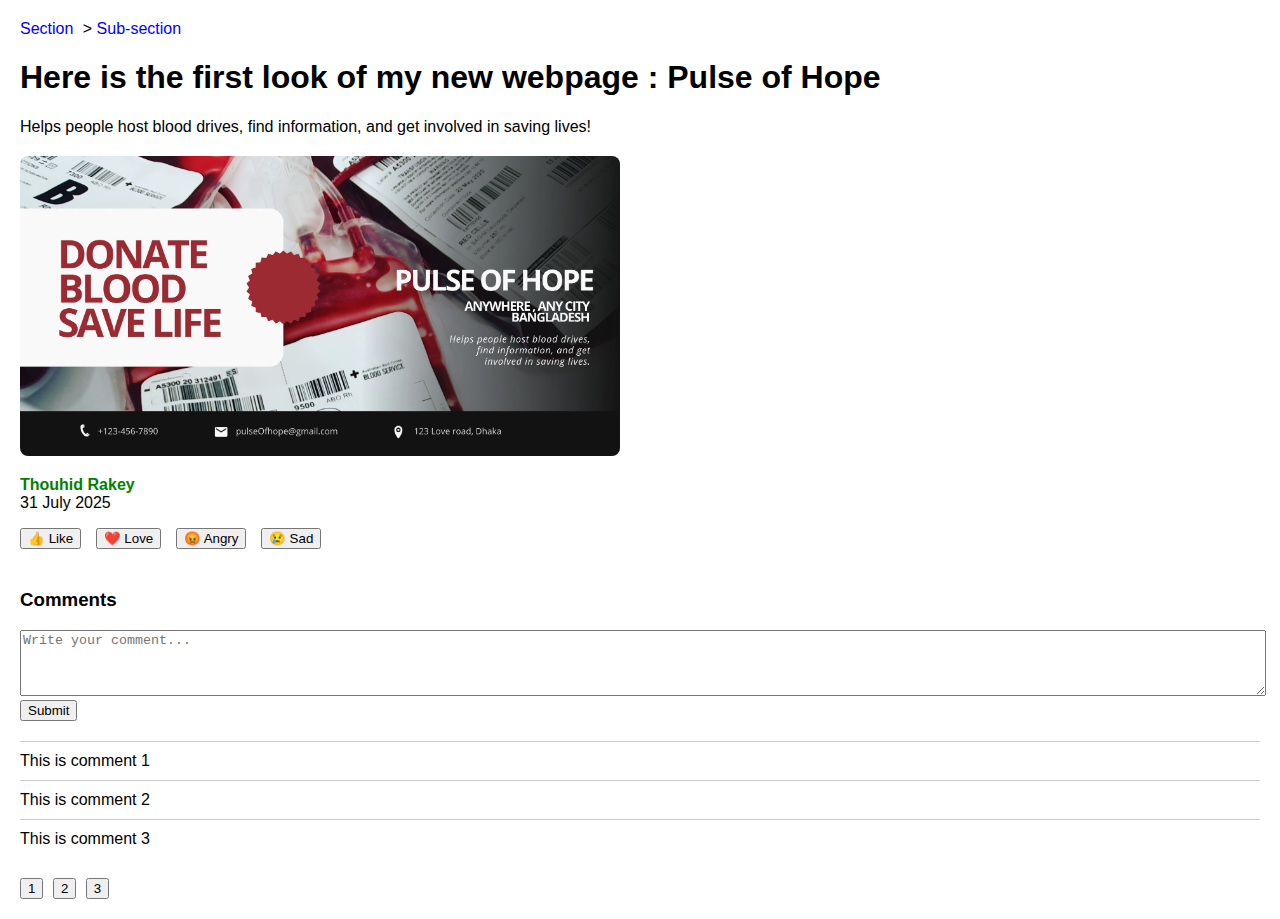
<file: index.html>
<!DOCTYPE html>
<html lang="en">
<head>
  <meta charset="UTF-8" />
  <title>Post Page</title>
 
  <link rel="stylesheet" href="style.css" />
</head>
<body>

  
  <nav>
    <a href="#">Section</a> > <a href="#">Sub-section</a>
  </nav>


  <h1>Here is the first look of my new webpage : Pulse of Hope</h1>

  <p>Helps people host blood drives, find information, and get involved in saving lives!</p>

  <img src="BloodDonationApp.jpg" alt="Blood Donation Banner" class="post-image" />


  <p>
    <a href="author.html" class="author-link">Thouhid Rakey</a> <br>
    <span>31 July 2025</span>
  </p>

  
  <div class="reactions">
    
    <button class="reaction-btn" data-type="like">👍 Like</button>
    <button class="reaction-btn" data-type="love">❤️ Love</button>
    <button class="reaction-btn" data-type="angry">😡 Angry</button>
    <button class="reaction-btn" data-type="sad">😢 Sad</button>
  </div>

  
  <div class="comment-section">
    <h3>Comments</h3>

    
    <textarea id="comment-input" placeholder="Write your comment..."></textarea>


    <button id="submit-comment">Submit</button>

    
    <div id="comments-container"></div>

    
    <div class="pagination">
      <button class="page-btn">1</button>
      <button class="page-btn">2</button>
      <button class="page-btn">3</button>
    </div>
  </div>


  <script src="script.js"></script>
</body>
</html>
</file>
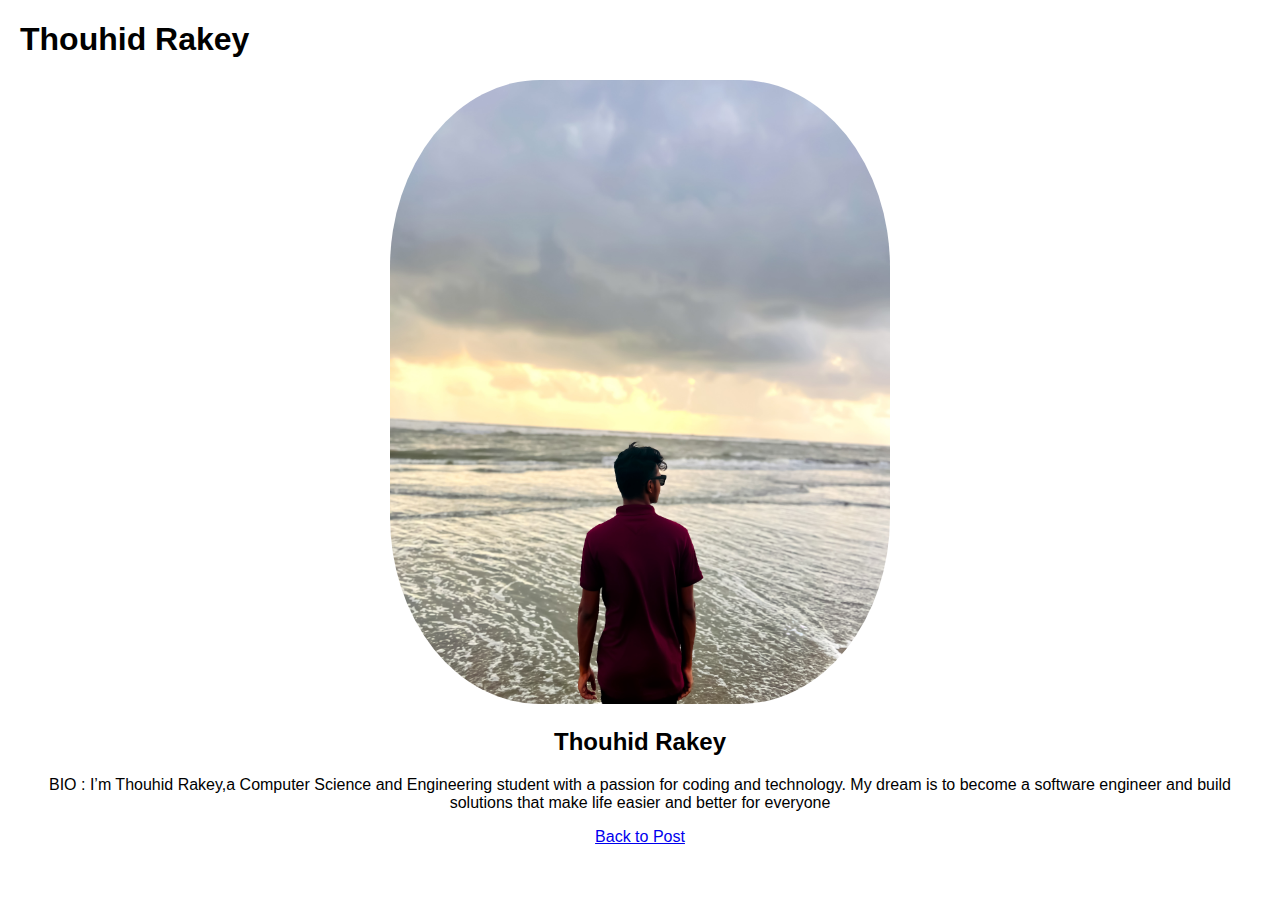
<file: author.html>
<!DOCTYPE html>
<html lang="en">
<head>
  <meta charset="UTF-8" />
  <title>Author Profile</title>

  <link rel="stylesheet" href="style.css" />
</head>
<body>


  <h1>Thouhid Rakey</h1>

 
  <div class="author-profile">

    <img src="authorphoto.jpg" alt="Author Photo">
   
    <h2>Thouhid Rakey</h2>

    <p class="author-bio">BIO : I’m Thouhid Rakey,a Computer Science and Engineering student with a passion for coding and technology. My dream is to become a software engineer and build solutions that make life easier and better for everyone</p>
    <a href="index.html">Back to Post</a>
  </div>

</body>
</html>
</file>
<file: style.css>
body {
  font-family: Arial, sans-serif;
  margin: 20px;
}


nav a {
  margin-right: 5px;
  text-decoration: none;
  color: blue;
 
}

.author-profile img {
  width: 500px;  
  height: auto;  
  border-radius: 30%; 
}


.author-profile {
  text-align: center;  
}


.post-image {
  width: 600px; 
  height: auto; 
  border-radius: 8px; 
  display: block; 
  margin: 20px 0; 
}









.author-link {
  font-weight: bold;
  color: green;
  text-decoration: none;
}


.reactions button {
  margin-right: 10px;
}


.reactions button.active {
  background-color: lightblue;
}


.comment-section {
  margin-top: 40px;
}


#comment-input {
  width: 100%;
  height: 60px;
}

#comments-container {
  margin-top: 20px;
}


.comment {
  border-top: 1px solid #ccc;
  padding: 10px 0;
}


.pagination {
  margin-top: 20px;
}


.page-btn {
  margin-right: 5px;
}


.author-profile {
  text-align: center;
}
</file>
